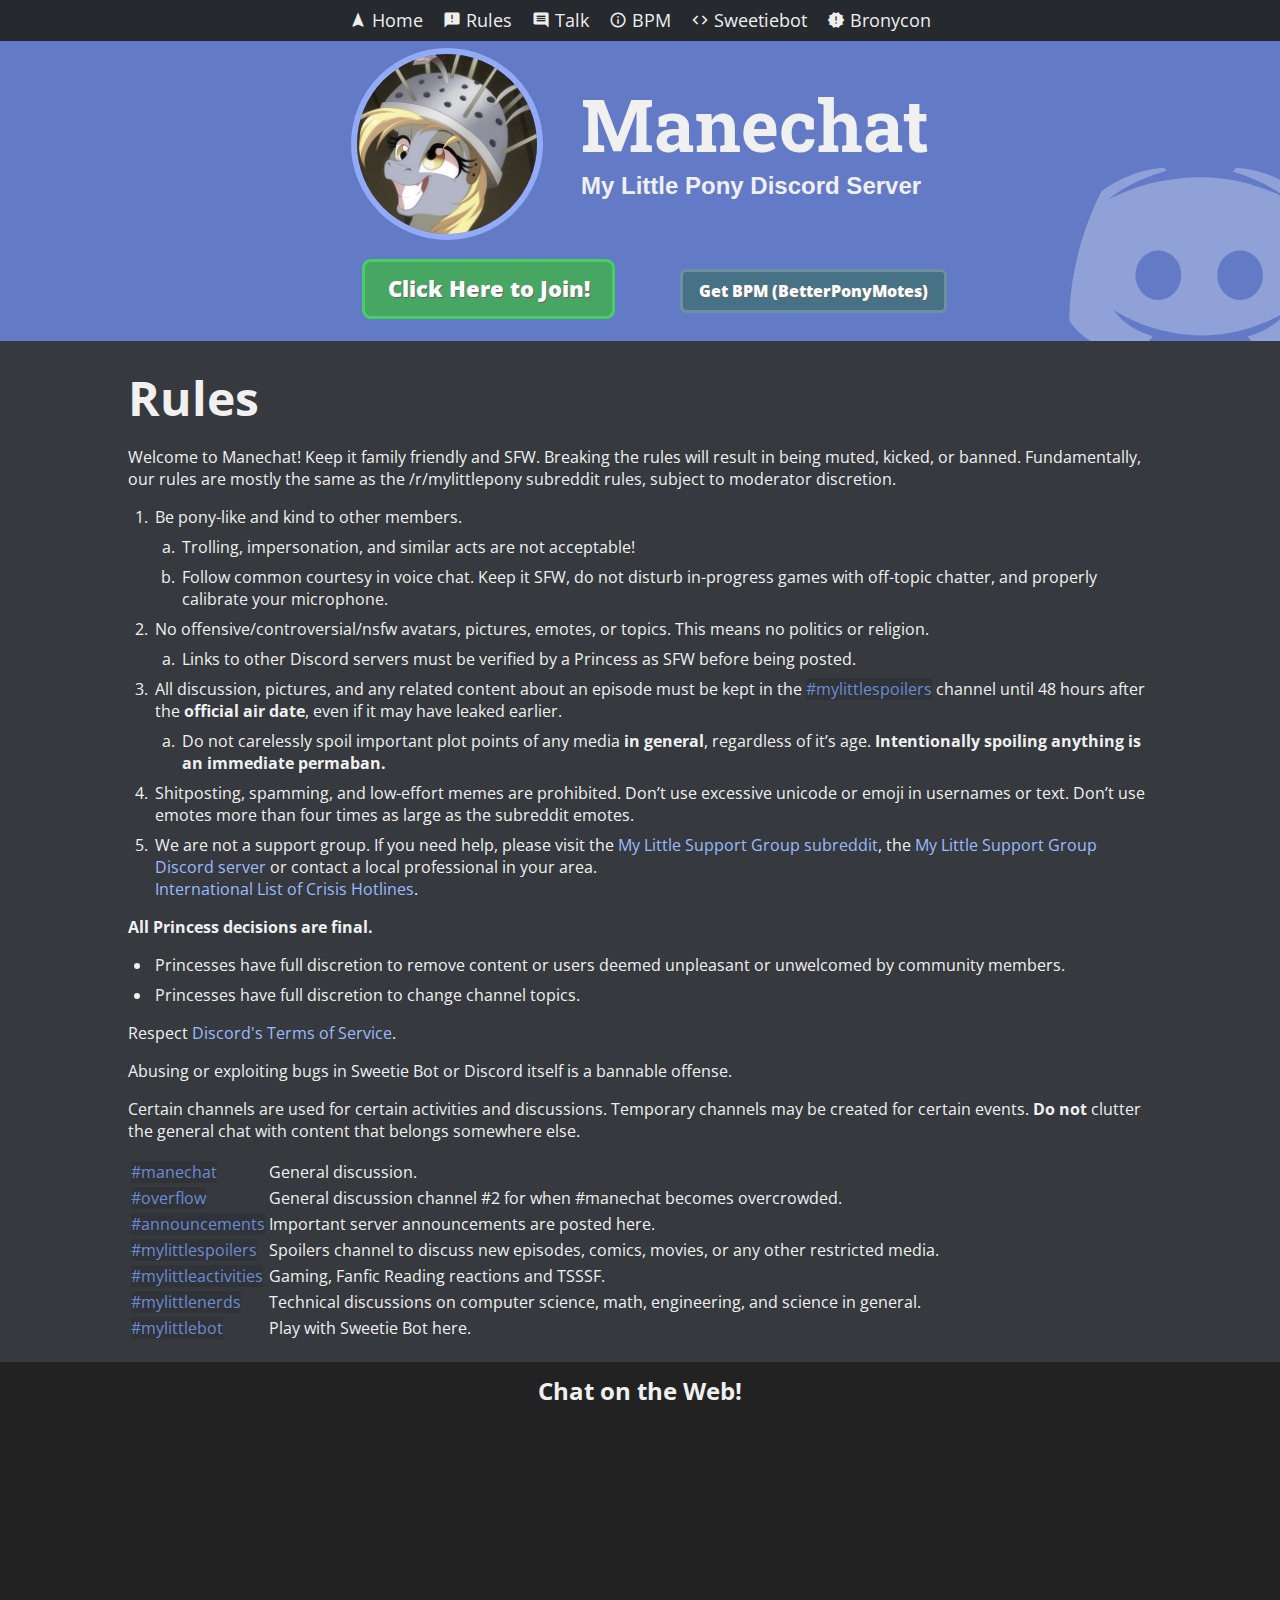
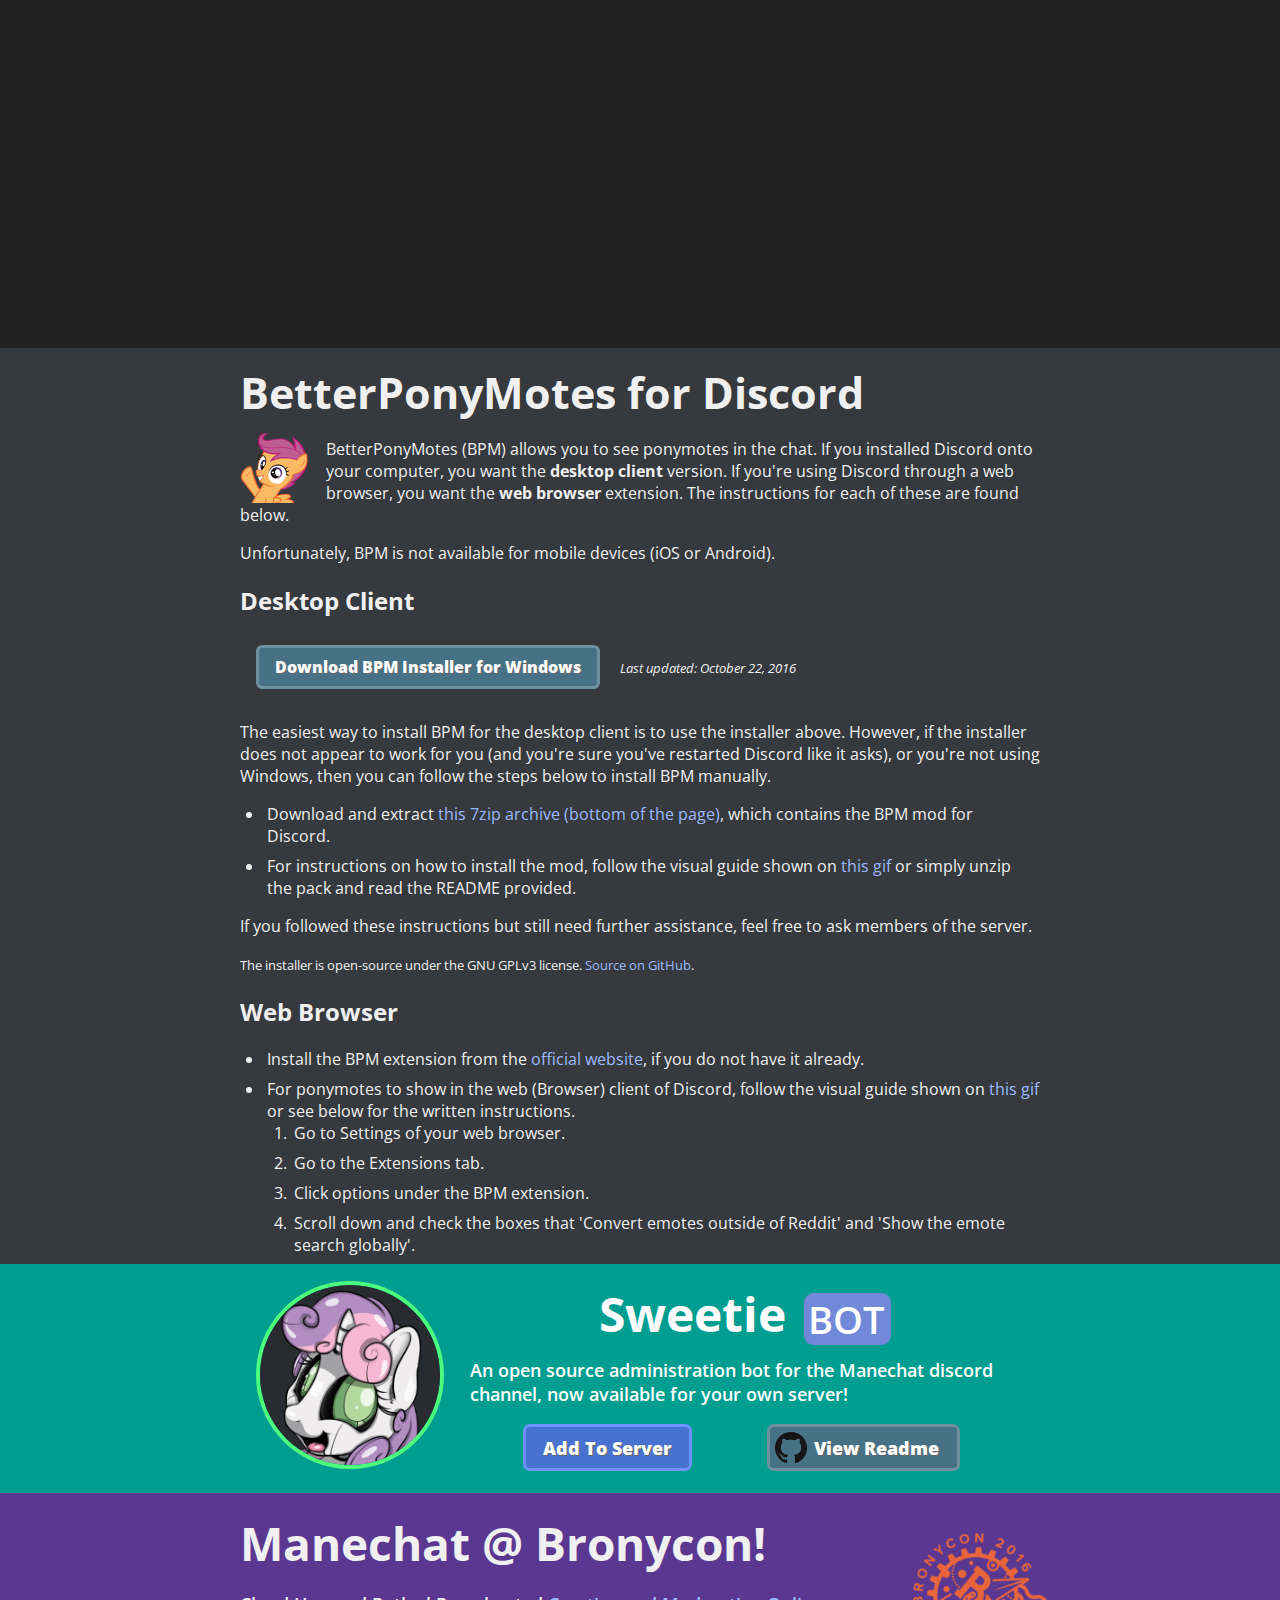
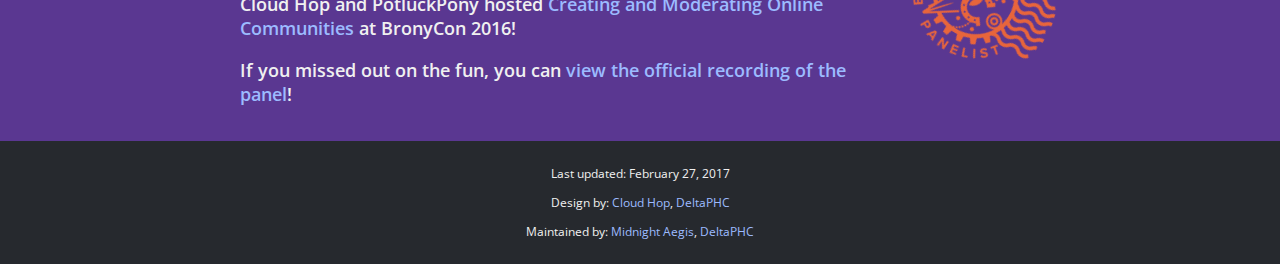
<file: index.html>
<!DOCTYPE html>

<!--
	These guidelines are collectively decided upon by the "Princesses" and "Night Guard" of the Discord server
	with the intent of supporting a clean, open space for everypony to have fun with fellow bronies without inviting hostilities or "4chan-like" internet culture.
-->

<html>
<head>
	<meta charset="UTF-8">
	<title>Manechat Discord Server</title>
  
	<meta http-equiv="X-UA-Compatible" content="IE=Edge" />
	<meta name="description" content="Manechat Discord Server Homepage" />
	<meta name="copyright" content="Copyright (c)2015 Midnight Aegis" />
	<meta name="viewport" content="width=device-width, initial-scale=1.0, maximum-scale=1" />
	
	<link href='https://fonts.googleapis.com/css?family=Open+Sans:400,600,700' rel='stylesheet' type='text/css'>
	<link href='https://fonts.googleapis.com/css?family=Roboto+Slab:700' rel='stylesheet' type='text/css'>
	<link href="https://fonts.googleapis.com/icon?family=Material+Icons" rel="stylesheet">
	<link rel="stylesheet" href="mane.css">
	
	<script type="text/javascript">
		document.addEventListener('DOMContentLoaded', function() {
			var releasesUrl = 'https://api.github.com/repos/ByzantineFailure/BPM-for-Discord/releases';
			var xhr = new XMLHttpRequest();
			xhr.open('GET', releasesUrl);
			xhr.onreadystatechange = function() {
				if(xhr.readyState != 4) return;
				if(xhr.status !== 200 && xhr.status !== 304) {
					return;
				}
				var response = JSON.parse(xhr.responseText);
				var release = response
					.filter(function(release) {
						return !release.prerelease;
					})
					.sort(function(a, b) {
						var aDate = new Date(a.created_at);
						var bDate = new Date(b.created_at);
						if(aDate > bDate) {
							return -1;
						} else if (bDate > aDate) {
							return 1;
						} else {
							return 0;
						}
					})
					[0];
				document.getElementById('discord-for-bpm-link').href = release.html_url;    
			}
			xhr.send(null);
		});
	</script>
</head>
<body>
	<nav>
		<ul>
			<li id="nav_home"><a href="#home"><i class="material-icons">navigation</i> <p>Home</p></a></li>
			<li id="nav_rules"><a href="#rules"><i class="material-icons">announcement</i> <p>Rules</p></a></li>
			<li id="nav_talk"><a href="#talk"><i class="material-icons">comment</i> <p>Talk</p></a></li>
			<li id="nav_bpm"><a href="#bpm"><i class="material-icons">info_outline</i> <p>BPM</p></a></li>
			<li id="nav_sb"><a href="#sb"><i class="material-icons">code</i> <p>Sweetiebot</p></a></li>
			<li id="nav_bronycon"><a href="#bronycon"><i class="material-icons">new_releases</i> <p>Bronycon</p></a></li>
		</ul>
	</nav>
	
	<header id="home">
		<article>
			<img src="img/derpscience-368.png"></img>
			<div class="discordlogo"></div>
			<h1>Manechat</h1>
			<h2>My Little Pony Discord Server</h2>
		</article>
		<br/>
		<div class="button green"><a href="https://discord.gg/6d5w79Y">Click Here to Join!</a></div>
        <div class="button blue"><a href="#bpm">Get BPM (BetterPonyMotes)</a></div>
	</header>

	<section id="rules">
	<article>
		<h1>Rules</h1>
		<p>Welcome to Manechat! Keep it family friendly and SFW. Breaking the rules will result in being muted, kicked, or banned. Fundamentally, our rules are mostly the same as the /r/mylittlepony subreddit rules, subject to moderator discretion.</p>
		
		<ol>
			<li>Be pony-like and kind to other members.
			<ol type="a">
				<li>Trolling, impersonation, and similar acts are not acceptable!</li>
				<li>Follow common courtesy in voice chat. Keep it SFW, do not disturb in-progress games with off-topic chatter, and properly calibrate your microphone.</li>
			</ol>
			</li>
			
			<li>No offensive/controversial/nsfw avatars, pictures, emotes, or topics. This means no politics or religion.
			<ol type="a">
				<li>Links to other Discord servers must be verified by a Princess as SFW before being posted.</li>
			</ol>
			</li>
			
			<li>All discussion, pictures, and any related content about an episode must be kept in the <span class="channel_name">#mylittlespoilers</span> channel until 48 hours after the <strong>official air date</strong>, even if it may have leaked earlier.
			<ol type="a">
				<li>Do not carelessly spoil important plot points of any media <strong>in general</strong>, regardless of it’s age. <strong>Intentionally spoiling anything is an immediate permaban.</strong></li>
			</ol>
			</li>
			
			<li>Shitposting, spamming, and low-effort memes are prohibited. Don’t use excessive unicode or emoji in usernames or text. Don’t use emotes more than four times as large as the subreddit emotes.</li>
			
			<li>We are not a support group. If you need help, please visit the <a href="https://www.reddit.com/r/mylittlesupportgroup">My Little Support Group subreddit</a>, the <a href="https://discord.gg/0i3tTVbTo6cyvyPe">My Little Support Group Discord server</a> or contact a local professional in your area.
				<br/>
				<a href="https://www.reddit.com/r/SWResources/comments/2dnji0/hotline_numbers/">International List of Crisis Hotlines</a>.
			</li>
		</ol>

		<p><strong>All Princess decisions are final.</strong>
			<ul>
				<li>Princesses have full discretion to remove content or users deemed unpleasant or unwelcomed by community members.</li>
				<li>Princesses have full discretion to change channel topics.</li>
			</ul>
		</p>
	
		<p>Respect <a href="https://discordapp.com/tos">Discord's Terms of Service</a>.</p>
		
		<p>Abusing or exploiting bugs in Sweetie Bot or Discord itself is a bannable offense.</p>
			
		<p>Certain channels are used for certain activities and discussions. Temporary channels may be created for certain events. <strong>Do not</strong> clutter the general chat with content that belongs somewhere else.<br>
			<table>
				<tr><td><span class="channel_name">#manechat</span></td> <td>General discussion.</td> </tr>
				<tr><td><span class="channel_name">#overflow</span></td> <td>General discussion channel #2 for when #manechat becomes overcrowded.</td> </tr>
				<tr><td><span class="channel_name">#announcements</span></td> <td>Important server announcements are posted here.</td> </tr>
				<tr><td><span class="channel_name">#mylittlespoilers</span></td> <td>Spoilers channel to discuss new episodes, comics, movies, or any other restricted media.</td> </tr>
				<tr><td><span class="channel_name">#mylittleactivities</span></td> <td>Gaming, Fanfic Reading reactions and TSSSF.</td> </tr>
				<tr><td><span class="channel_name">#mylittlenerds</span></td> <td>Technical discussions on computer science, math, engineering, and science in general.</td> </tr>
				<tr><td><span class="channel_name">#mylittlebot</span></td> <td>Play with Sweetie Bot here.</td> </tr>
			</table>
		</p>
	</article>
	</section>
	
	<section id="talk">
	<article>
		<h2>Chat on the Web!</H2>
		<iframe src="https://discordapp.com/widget?id=98609319519453184&theme=dark" width="100%" height="500" style="max-width:650px;margin-bottom:1em;" allowtransparency="true" frameborder="0"></iframe>
	</article>
	</section>
	
	<section id="bpm">
	<article>
		<h1><span class="large">BetterPonyMotes</span><span class="small">BPM</span> for Discord</h1>
		
		<img src="img/scootacheer.png" alt="" style="float:left;margin-right:1em;" />
		<p>BetterPonyMotes (BPM) allows you to see ponymotes in the chat. If you installed Discord onto your computer, you want the <strong>desktop client</strong> version. If you're using Discord through a web browser, you want the <strong>web browser</strong> extension. The instructions for each of these are found below.</p>

		<p>Unfortunately, BPM is not available for mobile devices (iOS or Android).</p>

		<h2>Desktop Client</h2>
		<div class="button blue"><a href="https://github.com/deltaphc/DiscordBPMToolkit/releases/download/v16.10.22/DiscordBPMToolkit.exe">Download BPM Installer for Windows</a></div>
		<span><em><small>Last updated: October 22, 2016</small></em></span>
		<p>The easiest way to install BPM for the desktop client is to use the installer above. However, if the installer does not appear to work for you (and you're sure you've restarted Discord like it asks), or you're not using Windows, then you can follow the steps below to install BPM manually.</p>
		<ul>
			<li>Download and extract <a id="discord-for-bpm-link" href="https://github.com/ByzantineFailure/BPM-for-Discord/releases/latest">this 7zip archive (bottom of the page)</a>, which contains the BPM mod for Discord.</li>
			<li>For instructions on how to install the mod, follow the visual guide shown on <a href="https://goo.gl/2I2R1B">this gif</a> or simply unzip the pack and read the README provided.</li>
		</ul>
        <p>If you followed these instructions but still need further assistance, feel free to ask members of the server.</p>
		<p><small>The installer is open-source under the GNU GPLv3 license. <a href="https://github.com/deltaphc/DiscordBPMToolkit">Source on GitHub</a>.</small></p>
		
		<h2>Web Browser</h2>
		<ul>
			<li>Install the BPM extension from the <a href="https://ponymotes.net/bpm/">official website</a>, if you do not have it already.</li>
			<li>For ponymotes to show in the web (Browser) client of Discord, follow the visual guide shown on <a href="https://goo.gl/ru3LZ7">this gif</a> or see below for the written instructions.
			<ol>
				<li>Go to Settings of your web browser.</li>
				<li>Go to the Extensions tab.</li>
				<li>Click options under the BPM extension.</li>
				<li>Scroll down and check the boxes that 'Convert emotes outside of Reddit' and 'Show the emote search globally'.</li>
  			</ol>
  			</li>
  		</ul>
	</article>
	</section>
	
	<section id="sb">
	<article>
	<span>
		<img src="img/sb.png" alt="Avatar" title="Sweetie Bot" style="height:180px;width:180px;" />
		<h1>Sweetie <span>bot</span></h1>
		<div class="pad">An open source administration bot for the Manechat discord channel, now available for your own server!
			<br/>
			<div class="button cyan"><a href="https://discordapp.com/oauth2/authorize?client_id=171790139712864257&scope=bot&permissions=0">Add To Server</a></div>
			<div class="button blue" style="background: #477286 url('img/github.png') 5px 5px no-repeat;padding-left:35px;"><a href="https://github.com/blackhole12/sweetiebot#readme">View Readme</a></div>
		</div>
	</span>
	</article>
	</section>
	
	<section id="bronycon">
	<article>
		<img src="img/bc16panelist.png" class="stamp" alt="Bronycon Panelist" />
		<h1>Manechat @ Bronycon!</h1>
		<p>Cloud Hop and PotluckPony hosted <a href="http://bronycon.org/events/schedule/">Creating and Moderating Online Communities</a> at BronyCon 2016!</p>
		<p>If you missed out on the fun, you can <a href="https://www.youtube.com/watch?v=6EGm6xqMtTo">view the official recording of the panel</a>!</p>
	</article>
	</section>
	
	<footer>
		<p>Last updated: February 27, 2017</p>
		<p>Design by: <a href="https://github.com/blackhole12/">Cloud Hop</a>, <a href="https://github.com/deltaphc">DeltaPHC</a></p>
        <p>Maintained by: <a href="https://tallonra.in/">Midnight Aegis</a>, <a href="https://github.com/deltaphc">DeltaPHC</a></p>
	</footer>
</body>
</html>

<!-- [](/sbstare) FlutterDash is best pony. -->
</file>
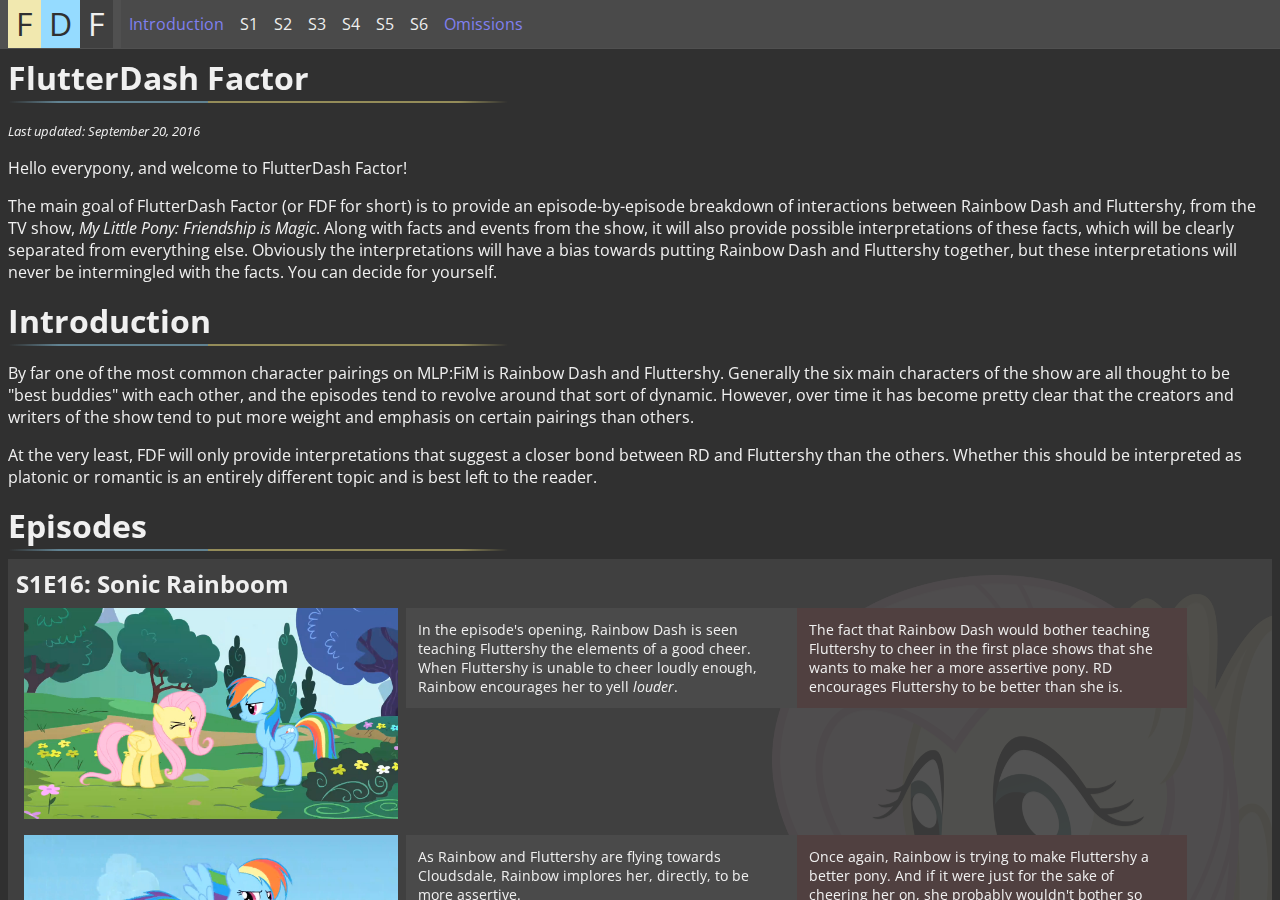
<file: FlutterDash/index.html>
<!DOCTYPE html>

<html>
<head>
	<meta charset="utf-8">
	<title>FlutterDash Factor</title>
	<link rel="shortcut icon" href="favicon.ico">
	<link rel="stylesheet" href="fdf.css">
</head>
<body>
	<nav>
		<ul>
			<li id="navlogo"><a href="#top"><span class="yellowback">F</span><span class="blueback">D</span><span class="greyback">F</span></a></li>
			<li><a href="#intro">Introduction</a></li>
			<li>S1
				<ul>
					<li><a href="#s1e16">S1E16: Sonic Rainboom</a></li>
					<li><a href="#s1e23">S1E23: Cutie Mark Chronicles</a></li>
				</ul>
			</li>
			<li>S2
				<ul>
					<li><a href="#s2e07">S2E07: May the Best Pet Win!</a></li>
					<li><a href="#s2e10">S2E10: Secret of my Excess</a></li>
					<li><a href="#s2e15">S2E15: The Super Speedy Cider Squeezy 6000</a></li>
					<li><a href="#s2e21">S2E21: Dragon Quest</a></li>
					<li><a href="#s2e22">S2E22: Hurricane Fluttershy</a></li>
				</ul>
			</li>
			<li>S3
				<ul>
					<li><a href="#s3e10">S3E10: Keep Calm and Flutter On</a></li>
				</ul>
			</li>
			<li>S4
				<ul>
					<li><a href="#s4e04">S4E04: Daring Don't</a></li>
					<li><a href="#s4e22">S4E22: Trade Ya</a></li>
				</ul>
			</li>
			<li>S5
				<ul>
					<li><a href="#s5e05">S5E05: Tanks for the Memories</a></li>
					<li><a href="#s5e25">S5E25: The Cutie Re-mark, Part 1</a></li>
				</ul>
			</li>
			<li>S6
				<ul>
					<li><a href="#s6e02">S6E02: The Crystalling, Part 2</a></li>
					<li><a href="#s6e07">S6E07: Newbie Dash</a></li>
					<li><a href="#s6e08">S6E08: A Hearth's Warming Tail</a></li>
					<li><a href="#s6e11">S6E11: Flutter Brutter</a></li>
				</ul>
			</li>
			<li><a href="#omissions">Omissions</a></li>
		</ul>
	</nav>

	<section id="content">

	<header id="top">
		<h1>FlutterDash Factor</h1>
		<p><small><em>Last updated: September 20, 2016</em></small></p>
		<p>Hello everypony, and welcome to FlutterDash Factor!</p>
		<p>The main goal of FlutterDash Factor (or FDF for short) is to provide an episode-by-episode breakdown of interactions between Rainbow Dash and Fluttershy, from the TV show, <em>My Little Pony: Friendship is Magic</em>. Along with facts and events from the show, it will also provide possible interpretations of these facts, which will be clearly separated from everything else. Obviously the interpretations will have a bias towards putting Rainbow Dash and Fluttershy together, but these interpretations will never be intermingled with the facts. You can decide for yourself.</p>
	</header>
	
	<section id="intro">
		<h1>Introduction</h1>
		<p>By far one of the most common character pairings on MLP:FiM is Rainbow Dash and Fluttershy. Generally the six main characters of the show are all thought to be "best buddies" with each other, and the episodes tend to revolve around that sort of dynamic. However, over time it has become pretty clear that the creators and writers of the show tend to put more weight and emphasis on certain pairings than others.</p>
		<p>At the very least, FDF will only provide interpretations that suggest a closer bond between RD and Fluttershy than the others. Whether this should be interpreted as platonic or romantic is an entirely different topic and is best left to the reader.</p>
	</section>
	
	<section id="episodes">
		<h1>Episodes</h1>
		
		<article class="episode" id="s1e16">
			<h2>S1E16: Sonic Rainboom</h2>
			<section class="point">
				<img src="img/s01e16-01.jpg" title="Yaay!">
				<section class="facts">
					<p>In the episode's opening, Rainbow Dash is seen teaching Fluttershy the elements of a good cheer. When Fluttershy is unable to cheer loudly enough, Rainbow encourages her to yell <em>louder</em>.</p>
				</section>
				<section class="interpretation">
					<p>The fact that Rainbow Dash would bother teaching Fluttershy to cheer in the first place shows that she wants to make her a more assertive pony. RD encourages Fluttershy to be better than she is.</p>
				</section>
			</section>
			<section class="point">
				<img src="img/s01e16-02.jpg" title="You've got to learn to be more assertive, Fluttershy! Don't be afraid to speak up.">
				<section class="facts">
					<p>As Rainbow and Fluttershy are flying towards Cloudsdale, Rainbow implores her, directly, to be more assertive.</p>
				</section>
				<section class="interpretation">
					<p>Once again, Rainbow is trying to make Fluttershy a better pony. And if it were just for the sake of cheering her on, she probably wouldn't bother so much compared to any of the other five.</p>
				</section>
			</section>
			<section class="point">
				<img src="img/s01e16-03.jpg" title="A SONIC RAINBOOM! SHE DID IT! SHE DID IT! WOOOO!">
				<section class="facts">
					<p>When Rainbow is finally able to pull off a Sonic Rainboom, Fluttershy starts hopping up and down joyously while cheering more loudly than she's done before.</p>
				</section>
				<section class="interpretation">
					<p>In any other context this kind of cheering would seem out of character for Fluttershy, but it's very much understandable given the extenuating circumstances in the episode. But besides that, Fluttershy is the only one flipping out, while the other three are simply gawking in astonishment.</p>
				</section>
			</section>
		</article>

		<article class="episode" id="s1e23">
			<h2>S1E23: Cutie Mark Chronicles</h2>
			<section class="point">
				<img src="img/s01e23-01.jpg" title="Leave her alone!">
				<section class="facts">
					<p>When the CMC go around town and find out the cutie mark stories of the Mane 6, they come across Fluttershy. She mentions that Rainbow Dash stood up to bullies who were making fun of her at Summer Flight Camp. It is also implied that Fluttershy and Rainbow Dash knew each other and were perhaps friends since they were fillies.</p>
				</section>
				<section class="interpretation">
					<p>While it's not unreasonable to think that Rainbow Dash could have stood up for any of her friends, there's also the fact that the three bullies in Flight Camp were likely there from the start. They've probably bullied others before. We have no idea at this point if Rainbow Dash ever stood up to them off-screen (until later in season 5), but for the moment it's clear that Rainbow cares about Fluttershy enough to go through the effort of winning a race just to defend her honor. It would have been enough for her just to tell them off, but Rainbow went the extra mile.</p>
				</section>
			</section>
		</article>

		<article class="episode" id="s2e07">
			<h2>S2E07: May the Best Pet Win!</h2>
			<section class="point">
				<img src="img/s02e07-01.jpg" title="Really?! You really want a pet? Really?! Because I've got so many wonderful choices at my house!">
				<section class="facts">
					<p>When Rainbow Dash mentions that she's considering adopting a pet, Fluttershy excitedly tells her that she has a lot of choices at her home.</p>
				</section>
				<section class="interpretation">
					<p>Fluttershy doesn't typically get <em>this</em> excited about anything, which we've seen in Sonic Rainboom. It's only when Rainbow does something that she doesn't expect, like perform a Sonic Rainboom, or show interest in wanting a pet, that she breaks out of her normally calm demeanor. She also never gets this excited for what any of the other five do.</p>
				</section>
			</section>
			<section class="point">
				<img src="img/s02e07-02.jpg" title="I have so many wonderful choices, just wait you will see! (boop)">
				<section class="facts">
					<p>Fluttershy and Rainbow Dash break into a duet that has them figuring out the perfect pet for RD.</p>
				</section>
				<section class="interpretation">
					<p>Nose boops happen every so often with others, but it's still a subtle sign of a close bond between two ponies. But ignoring that, at the beginning of the song we have Fluttershy singing "Rainbow <em>my dear</em>, I cannot express my deliiight". This is the only time in the show that this happens, but Fluttershy specifically calls her "my dear". Another sign of closeness. You could argue that Fluttershy would call anypony such a thing, but as of yet it hasn't happened to anypony except Rainbow.</p>
				</section>
			</section>
			<section class="point">
				<img src="img/s02e07-03.jpg" title="I have plenty of wonderful creatures who soar in the skyyyy!">
				<section class="facts">
					<p>Fluttershy and Rainbow Dash continue on with their duet, with Rainbow increasingly wanting a pet who can fly and keep up with her speed.</p>
				</section>
				<section class="interpretation">
					<p>Besides the obvious hoof around Rainbow's shoulders, there is also Fluttershy's insistence at finding Rainbow a pet. Rainbow even shows signs of giving up and walking away, but Fluttershy <em>insists</em> and keeps looking for more options.</p>
				</section>
			</section>
		</article>

		<article class="episode" id="s2e10">
			<h2>S2E10: Secret of my Excess</h2>
			<section class="point">
				<img src="img/s02e10-01.jpg" title="Pinkie: Somepony do something! / RD: On it!">
				<section class="facts">
					<p>As Rarity and Spike start plummeting towards the ground, Rainbow jumps into action and specifically drags along Fluttershy to help.</p>
				</section>
				<section class="interpretation">
					<p>It is clear from Fluttershy's expression that she's very reluctant to do this, but Rainbow drags her along anyway. She could have called upon any other pegasus in Ponyville to help out, one that wasn't so shy and reserved, but she didn't. This is but one example of Rainbow pushing Fluttershy to be more than she is.</p>
				</section>
			</section>
			<section class="point">
				<img src="img/s02e10-02.jpg" title="Rainbow: (glare intensifies)">
				<section class="facts">
					<p>As Rainbow and Fluttershy are rushing towards Rarity and Spike, Fluttershy is barely registering what's going on, but soon accepts it.</p>
				</section>
				<section class="interpretation">
					<p>As soon as Fluttershy realises what's going on, she gives a sheepish expression to Rainbow, to which she responds with a glare. Rainbow doesn't like to stand for Fluttershy's meekness in times when there are bigger issues at hand. But even knowing how meek Fluttershy is, Rainbow still went along with this plan because she believed that Fluttershy was capable of helping out.</p>
				</section>
			</section>
		</article>

		<article class="episode" id="s2e15">
			<h2>S2E15: The Super Speedy Cider Squeezy 6000</h2>
			<section class="point">
				<img src="img/s02e15-01.jpg" title="C'mon, Fluttershy! Cider season's about to start!">
				<section class="facts">
					<p>At the beginning of the episode, Rainbow Dash crashes into Fluttershy's cottage and starts frantically alterting her to the start of cider season.</p>
				</section>
				<section class="interpretation">
					<p>Fluttershy has no emotional investment in cider season like Rainbow Dash does. She's not even aware of any problems. But Rainbow sepcifically flies into her cottage just to get her out of bed, for seemingly no reason. She could have pulled away any other pony in the town, but she picked Fluttershy, likely because she's the closest to her and knew that Fluttershy would listen and not object.</p>
					<p>Additionally, we see another example of Rainbow not caring much for Fluttershy's meekness after she pulls the blanket off.</p>
				</section>
			</section>
			<section class="point">
				<img src="img/s02e15-02.jpg" title="She always ends up ahead of us in line, and they always run out of cider!">
				<section class="facts">
					<p>Rainbow Dash forces Fluttershy out of her home and starts telling her how Pinkie Pie takes over every cider season.</p>
				</section>
				<section class="interpretation">
					<p>Fluttershy, even if she listens to Rainbow's problems, doesn't actually care for her problem in the same way. She's almost apathetic about it, but of course goes along with it because they're close friends.</p>
					<p>And of course there's the position of Rainbow's hoof, there. Careful where you place that, RD!</p>
				</section>
			</section>
		</article>

		<article class="episode" id="s2e21">
			<h2>S2E21: Dragon Quest</h2>
			<section class="point">
				<img src="img/s02e21-01.jpg" title="There's nothing fun about dragons! Scary, yes. Fun, no!">
				<section class="facts">
					<p>Rainbow Dash is seen attempting to drag Fluttershy out of her cottage in order to see the dragon migration.</p>
				</section>
				<section class="interpretation">
					<p>Fluttershy's dragon phobia is prominently shown in the Dragonshy episode, and everypony is aware of it. Despite that, Rainbow tries to force her out of her cottage because she believes that she can get over her fear.</p>
				</section>
			</section>
			<section class="point">
				<img src="img/s02e21-02.jpg" title="Twilight: Do you really want to pass up a chance like that? / Fluttershy: Now that you put it that way... yes!">
				<section class="facts">
					<p>Despite Rainbow Dash's and Twilight's efforts, Fluttershy continues to subbornly refuse to attend the dragon migration out of her fear of dragons.</p>
				</section>
				<section class="interpretation">
					<p>Even with Fluttershy continuously refusing to attend, Rainbow Dash refuses to give up. Any other of the Mane 6 wouldn't try to push Fluttershy so much to do something that she obviously doesn't want to do, and Rainbow is only doing it because she thinks Fluttershy can be better than that.</p>
				</section>
			</section>
			<section class="point">
				<img src="img/s02e21-03.jpg" title="Look, Fluttershy. I watched that boring butterfly migration with you. So now it's your turn to watch the dragon migration with me. You owe me!">
				<section class="facts">
					<p>Rainbow Dash mentions to Fluttershy that she had previously dragged Rainbow along to see a butterfly migration, believing that Fluttershy should now see the dragon migration in return.</p>
				</section>
				<section class="interpretation">
					<p>The fact that Rainbow agreed to attend the butterfly migration with Fluttershy suggests that their bond is close enough that they would humor each other's interests, however different they might be, just to keep the other pony happy.</p>
				</section>
			</section>
			<section class="point">
				<img src="img/s02e21-04.jpg" title="I... said... NO!">
				<section class="facts">
					<p>Fluttershy actively rebels against Rainbow Dash's request, knocking her down and leaping out of the cottage in the opposite direction. Rainbow Dash lets her go.</p>
				</section>
				<section class="interpretation">
					<p>Even Rainbow Dash knows when to give up. As much as she wanted Fluttershy to go, there's only so much she could do with such resistance. Even still, Rainbow doesn't get mad at her.</p>
				</section>
			</section>
		</article>

		<article class="episode" id="s2e22">
			<h2>S2E22: Hurricane Fluttershy</h2>
			<section class="point">
				<img src="img/s02e22-01.jpg" title="You too, Fluttershy. C'mon, let's go.">
				<section class="facts">
					<p>Rainbow Dash sees through Fluttershy's disguise as a tree and pushes her to the pegasi meeting in the library.</p>
				</section>
				<section class="interpretation">
					<p>Rainbow Dash knows Fluttershy well enough to notice that she's disguised as a tree. Not wanting her to be so scared of tornado duty, she pushes her to go since nopony else will.</p>
				</section>
			</section>
			<section class="point">
				<img src="img/s02e22-02.jpg" title="Y'know, there's only one cure for pony pox. COOOLD WATER!">
				<section class="facts">
					<p>Not fooled by Fluttershy's fake illness, Rainbow Dash dumps cold water on her to "cure" her.</p>
				</section>
				<section class="interpretation">
					<p>Even though Fluttershy is technically trying to lie, Rainbow doesn't take offense to it and instead reveals the farce because she wants Fluttershy to do what she needs to do. She understands that Fluttershy is just scared rather than a liar.</p>
				</section>
			</section>
			<section class="point">
				<img src="img/s02e22-03.jpg" title="C'mon now. What's going on?">
				<section class="facts">
					<p>After revealing Fluttershy's "illness", Rainbow asks her what's really going on.</p>
				</section>
				<section class="interpretation">
					<p>There is a notable tone shift in Rainbow's voice when she asks Fluttershy's what's going on. It turns into the tone of a concerned friend, and it's a softer tone that Rainbow knows she needs to adopt when talking to Fluttershy specifically.</p>
				</section>
			</section>
			<section class="point">
				<img src="img/s02e22-04.jpg" title="SUCK IT UP, FLUTTERSHY! This is no time for... I mean...">
				<section class="facts">
					<p>After Fluttershy tells her story of her peers making fun of her at Flight Camp, Rainbow Dash initially takes a harsh tone afterwards, but then corrects herself.</p>
				</section>
				<section class="interpretation">
					<p>Rainbow knows that Fluttershy is a softie and changes her tone mid-conversation to match it. It's a profound moment that signifies just how much Rainbow knows and cares about Fluttershy and how sensitive she is.</p>
				</section>
			</section>
			<section class="point">
				<img src="img/s02e22-05.jpg" title="I'll do it. / You will?! / I will. / You're game?! / I'm game!">
				<section class="facts">
					<p>After Fluttershy initially refuses to do tornado duty, Rainbow starts to fly away dejected. Fluttershy then has a change of heart and decides to go through with it.</p>
				</section>
				<section class="interpretation">
					<p>As soon as Rainbow starts to fly away in defeat, Fluttershy appears concerned. Her change of heart shows that she knows how much this means to Rainbow, so she goes through with tornado duty despite her own reluctance.</p>
				</section>
			</section>
			<section class="point">
				<img src="img/s02e22-06.jpg" title="Great job, Fluttershy. You measured uhh... uhh... point five.">
				<section class="facts">
					<p>When Fluttershy first attempts to measure her wing speed, it turns out to be exceptionally low.</p>
				</section>
				<section class="interpretation">
					<p>Both Twilight and Rainbow don't want to tell her the truth about her wing speed, but Rainbow is the one who speaks up. She knows that Fluttershy would take it the wrong way if the wing speed were too low, and specifically said "point five" to make it seem larger than it was, in order to spare her feelings.</p>
				</section>
			</section>
			<section class="point">
				<img src="img/s02e22-07.jpg" title=":(">
				<section class="facts">
					<p>After Fluttershy runs away, Rainbow tries to comfort her, but ends up unsuccessful.</p>
				</section>
				<section class="interpretation">
					<p>Rainbow's attempts to comfort Fluttershy are in vain at this point. But it's clear how much she cares about her. In this snapshot Rainbow is very clearly concerned and wants to chase after her, but knows that she needs time to herself. Still, she's disappointed and saddened that Fluttershy is so distressed.</p>
				</section>
			</section>
			<section class="point">
				<img src="img/s02e22-08.jpg" title=":D">
				<section class="facts">
					<p>After Fluttershy goes through some tough training, she returns to remeasure her wing speed.</p>
				</section>
				<section class="interpretation">
					<p>Rainbow is clearly very glad that Fluttershy came back on her own. You can see a mix of surprise and delight on her face.</p>
				</section>
			</section>
			<section class="point">
				<img src="img/s02e22-09.jpg" title="So you won't fly with 10.0 wingpower. Every bit counts!">
				<section class="facts">
					<p>Rainbow Dash tries, futily, to reassure Fluttershy that even a small amount of wingpower will make a difference.</p>
				</section>
				<section class="interpretation">
					<p>Rainbow would never accept anything but the best from herself, but despite that she tries to reassure Fluttershy that it doesn't matter so much that her wingpower doesn't match everypony else's. She still wants her to shine, even if just a little.</p>
				</section>
			</section>
			<section class="point">
				<img src="img/s02e22-10.jpg" title="If only there was a way to lift Fluttershy out of the dumps.">
				<section class="facts">
					<p>Rainbow Dash appears concerned about Fluttershy separately from the impending tornado duty.</p>
				</section>
				<section class="interpretation">
					<p>Spike mentions (tactlessly) that they would still have plenty of wingpower to lift water to Cloudsdale even without Fluttershy. But that doesn't matter to Rainbow Dash right now; all that matters to her is that Fluttershy is in a funk that she's having trouble overcoming, and wishes that she could do something about it.</p>
				</section>
			</section>
			<section class="point">
				<img src="img/s02e22-11.jpg" title="Yeah! We did it. YOU did it!">
				<section class="facts">
					<p>After the success of tornado duty, Rainbow Dash notices Fluttershy still going and stops her with a cloud, and then congratuates her.</p>
				</section>
				<section class="interpretation">
					<p>Obviously a hug can be shared between nearly anypony, but this one was built up throughout the episode. A simple thing, but it shows how much Rainbow cares and appreciates what Fluttershy was able to do.</p>
				</section>
			</section>
			<section class="point">
				<img src="img/s02e22-12.jpg" title="If you wanna talk guts, then you gotta give it to my number one flyer. Fluttershy! Let's hear it for Fluttershy!">
				<section class="facts">
					<p>After Spitfire congratulates Rainbow Dash on a job well done, Rainbow instead transfers credit to Fluttershy.</p>
				</section>
				<section class="interpretation">
					<p>Rainbow Dash has always liked to hog the spotlight, but she cares enough about Fluttershy that she's willing to give all the credit and attention to her.</p>
				</section>
			</section>
		</article>

		<article class="episode" id="s3e10">
			<h2>S3E10: Keep Calm and Flutter On</h2>
			<section class="point">
				<img src="img/s03e10-01.jpg" title="Oh come on now, Dashie. You're not even giving this a chance!">
				<section class="facts">
					<p>For the first time in the series, Fluttershy gives Rainbow Dash the nickname, "Dashie", saying it in casual conversation.</p>
				</section>
				<section class="interpretation">
					<p>These sorts of "pet names" are typically reserved for closer friends. None of the other Mane 6 call her Dashie, except for Pinkie Pie (who is bubbly and affectionate towards everypony). Rainbow Dash makes no objection to being called this name from Fluttershy, despite it being a cutesy and arguably uncool name.</p>
				</section>
			</section>
			<section class="point">
				<img src="img/s03e10-02.jpg" title="You see what I'm saying, right Fluttershy?">
				<section class="facts">
					<p>As Discord teases the other five at the tea party, Rainbow Dash steps up and tries to convince Fluttershy that Discord is manipulating her.</p>
				</section>
				<section class="interpretation">
					<p>While this technically could have happened with any of the other five, Rainbow Dash is the one who decided to speak up and convince Fluttershy to not trust Discord. Rainbow cares enough that she doesn't want to see Discord taking advantage of Fluttershy's kind nature.</p>
				</section>
			</section>
		</article>

		<article class="episode" id="s4e04">
			<h2>S4E04: Daring Don't</h2>
			<section class="point">
				<img src="img/s04e04-01.jpg" title="Four more months, four more months! I bet you're excited, huh?">
				<section class="facts">
					<p>Excited about the upcoming Daring Do book, Rainbow Dash shares her enthusiasm with Fluttershy and asks if she's excited too.</p>
				</section>
				<section class="interpretation">
					<p>Similar to Super Speedy Cider Squeezy 6000, Rainbow first goes to Fluttershy to share her excitement about a Daring Do book coming in four months, even though Fluttershy isn't as nearly as big of a fan as she is. And, as another parallel to the aformentioned episode, Fluttershy doesn't even know why she should be excited at first. Yet another example of a closer bond between the two since Rainbow could have talked to any other pony.</p>
				</section>
			</section>
		</article>

		<article class="episode" id="s4e22">
			<h2>S4E22: Trade Ya</h2>
			<section class="point">
				<img src="img/s04e22-01.jpg" title="I did want to trade this bear call I bought for a bird whistle, but getting that book seems so important to you!">
				<section class="facts">
					<p>After stating that the hardcover first edition of a Daring Do can only be found at this exchange, Fluttershy offers to help, putting her own interest in Traders' Exchange aside.</p>
				</section>
				<section class="interpretation">
					<p>Although all of the other five appeared concerned, Fluttershy is the one who stepped up to help Rainbow Dash, while sacrificing her own potential enjoyment of the Exchange. This indicates a bond deep enough that Fluttershy is willing to make Rainbow happy despite herself.</p>
				</section>
			</section>
			<section class="point">
				<img src="img/s04e22-02.jpg" title="But, how is Rainbow Dash going to get the book that she really wants?">
				<section class="facts">
					<p>Fluttershy speaks on behalf of Rainbow when she becomes mildly distraight at the thought of not getting the Daring Do book.</p>
				</section>
				<section class="interpretation">
					<p>This is shown a few times throughout the episode, but Fluttershy and Rainbow often share the same emotions and reactions to the events of the Traders' Exchange. Here, Fluttershy looks over and emphathizes with Rainbow's plight, prompting her to speak up.</p>
				</section>
			</section>
			<section class="point">
				<img src="img/s04e22-03.jpg" title="AHHHHH">
				<section class="facts">
					<p>Rainbow Dash and Fluttershy scream in unison after their the crystal chalice disintegrates.</p>
				</section>
				<section class="interpretation">
					<p>Even though Fluttershy isn't as nearly as interested in the ultimate goal of the Daring Do book, she's still invested enough in Rainbow Dash in order to share in the emotion of seeing an essential item fall to pieces.</p>
				</section>
			</section>
			<section class="point">
				<img src="img/s04e22-04.jpg" title="Um, well, maybe you shouldn't get one of those? ...you know, unless you really want to.">
				<section class="facts">
					<p>Fluttershy attempts to prevent a trade, but her shyness makes her back away. Rainbow Dash notices and decides to fly back.</p>
				</section>
				<section class="interpretation">
					<p>Although Rainbow Dash obviously gets frustrated at this, she doesn't get mad. She knows Fluttershy well enough that getting mad isn't the answer. Instead, she compromises.</p>
				</section>
			</section>
			<section class="point">
				<img src="img/s04e22-05.jpg" title="You go. I'll stay here.">
				<section class="facts">
					<p>After flying down and telling the guy to "beat it", she switches places with Fluttershy.</p>
				</section>
				<section class="interpretation">
					<p>Rainbow Dash is only frustrated for a brief moment before calmly telling Fluttershy to go find out what kind of chicken to get. She respects Fluttershy's limited ability to respond to hostility and instead just makes a compromise without causing any fuss.</p>
				</section>
			</section>
			<section class="point">
				<img src="img/s04e22-06.jpg" title="(horse cooking noises)">
				<section class="facts">
					<p>Rainbow Dash and Fluttershy team up in order to speed through the burger stand line.</p>
				</section>
				<section class="interpretation">
					<p>Here, it is shown that Rainbow Dash and Fluttershy can work well as a team, accomplishing a task towards a shared goal.</p>
				</section>
			</section>
			<section class="point">
				<img src="img/s04e22-07.jpg" title="Of course. It's just a bear call. There's nothing that I could have traded it for that's more valuable to me than you.">
				<section class="facts">
					<p>After using her bear call to clear the crowd in front of the booth holding the Daring Do book, she drops it as Rainbow drags her and the Orthros to the booth.</p>
				</section>
				<section class="interpretation">
					<p>Fluttershy outright states that Rainbow Dash is far more valuable to her than a bear call. While this would be true of any two good friends, it still shows how Fluttershy was willing to sacrifice her own interest in the Exchange for the purpose of making Rainbow happy.</p>
				</section>
			</section>
			<section class="point">
				<img src="img/s04e22-08.jpg" title="But... if that is what you really want...">
				<section class="facts">
					<p>As Rainbow is distracted with the Daring Do book, she ends up giving away Fluttershy into extended Orthros training.</p>
				</section>
				<section class="interpretation">
					<p>Often times Fluttershy can be kind of a fault. She likes Rainbow enough that she would be willing to be away from Ponyville for "who knows how long" just so Rainbow can get what she wants. This is a kind of sacrifice that few ponies would be willing to make, even for a friend.</p>
				</section>
			</section>
			<section class="point">
				<img src="img/s04e22-10.jpg" title="Oh no. What did I do?">
				<section class="facts">
					<p>After realizing what she just did, Rainbow Dash instantly feels regret for her decision.</p>
				</section>
				<section class="interpretation">
					<p>As much as Rainbow wants her first edition Daring Do book, she knows that it could never be more valuable than a friend, especially when it comes to Fluttershy.</p>
				</section>
			</section>
			<section class="point">
				<img src="img/s04e22-11.jpg" title="I need you to say a trade wasn't fair. Fast!">
				<section class="facts">
					<p>Rainbow Dash asks Twilight to judge the trade she just made for the Daring Do book.</p>
				</section>
				<section class="interpretation">
					<p>Even after Twilight says that the trade was technically fair, Rainbow admits that she was wrong, relaying the value of a friend. Fluttershy smiles at this.</p>
				</section>
			</section>
			<section class="point">
				<img src="img/s04e22-12.jpg" title="I did want that book. A lot. I said I wanted it more than anything in all of Equestria. But there's no thing that's worth as much to me as a friend.">
				<section class="facts">
					<p>After convincing the other mare to call off the trade, Rainbow Dash and Fluttershy go into a hug.</p>
				</section>
				<section class="interpretation">
					<p>Rainbow hugs Fluttershy rather enthusiastically. They're both quite glad to be with each other again.</p>
				</section>
			</section>
			<section class="point">
				<img src="img/s04e22-13.jpg" title="You both gave up what you wanted, to do something for each other. That's the coolest thing a friend can do. -I- know. (wink)">
				<section class="facts">
					<p>Rainbow Dash relays the lesson the episode, saying that giving up something you want for a friend is one of the best things you can do.</p>
				</section>
				<section class="interpretation">
					<p>As Rainbow winks over at Fluttershy, she smiles back at her. A simple gesture between friends, but a smile like that tends to be quite telling when it comes to level of respect and appreciation.</p>
				</section>
			</section>
			<section class="point">
				<img src="img/s04e22-14.jpg" title="Even better! Because I can read this one with all my friends!">
				<section class="facts">
					<p>Twilight hands Rainbow Dash her paperback copy of the previously sought Daring Do book. She starts reading it to her friends.</p>
				</section>
				<section class="interpretation">
					<p>As Rainbow says "friends", she hugs Fluttershy and nopony else. This could be due to their proximity to each other, but typically the Mane 6 go for group hugs. Not this time.</p>
				</section>
			</section>
		</article>

		<article class="episode" id="s5e05">
			<h2>S5E05: Tanks for the Memories</h2>
			<section class="point">
				<img src="img/s05e05-01.jpg" title="Rainbow Dash. Your Winter is going to be... petless!">
				<section class="facts">
					<p>Knowing that Rainbow Dash won't get over Tank having to hibernate until she lets out her emotions, Fluttershy tells her plainly and bluntly that she'll have to spend Winter without her pet.</p>
				</section>
				<section class="interpretation">
					<p>Fluttershy shows some tough love towards Rainbow Dash. She knows Rainbow to the point where she knows she can take such an approach without her getting offended by it. None of the other four think of this approach, and it's something Fluttershy would typically avoid with any other pony.</p>
				</section>
			</section>
			<section class="point">
				<img src="img/s05e05-02.jpg" title="Feeling better?">
				<section class="facts">
					<p>After letting Rainbow cry for some time, Fluttershy interjects after Rainbow appears to calm down.</p>
				</section>
				<section class="interpretation">
					<p>Even after a display of tough love, Fluttershy, of course, isn't cruel. She follows up and sees if Rainbow is okay.</p>
				</section>
			</section>
			<section class="point">
				<img src="img/s05e05-03.jpg" title="Oh... you poor, poor thing.">
				<section class="facts">
					<p>As Rainbow continues to cry, Fluttershy goes in and comforts her with a cuddle.</p>
				</section>
				<section class="interpretation">
					<p>While the interpretation should be obvious, I'll go ahead regardless. This would be the first time in the series where we see Fluttershy and Rainbow this close to each other. Granted, while comforting a distraught friend in this manner isn't indicative of something unique between these two, it's something that the other four could have done already by this point. But Fluttershy is the one who knows that Rainbow wouldn't object to this. Rarity later goes in only because Fluttershy starts crying, and Pinkie because Twilight is an emotionless robot.</p>
					<p>Also, I'm pretty sure I have diabetes at this point.</p>
				</section>
			</section>
		</article>

		<article class="episode" id="s5e25">
			<h2>S5E25: The Cutie Re-mark, Part 1</h2>
			<section class="point">
				<img src="img/s05e25-01.jpg" title="Look, I don't have time for your silly ships.">
				<section class="facts">
					<p>"But... who in tarnation is Pinkiebow and FlutterDash?"</p>
				</section>
				<section class="interpretation">
					<p>'nuff said.</p>
				</section>
			</section>
		</article>

		<article class="episode" id="s6e02">
			<h2>S6E02: The Crystalling, Part 2</h2>
			<section class="point">
				<img src="img/s06e02-01.jpg" title="*pet pet*">
				<section class="facts">
					<p>Applejack, Fluttershy, and Rainbow Dash try to convince the citizens of the Crystal Empire to stay inside. Rainbow states that she's pretty sure the Crystalling isn't happening, and after the citizens get excited for what they think is a fireworks show, Rainbow lowers to the ground in defeat.</p>
				</section>
				<section class="interpretation">
					<p>Right after Rainbow Dash lowers to the ground, defeated by the citizens' stubborness, Fluttershy consoles her by petting her mane, to which Rainbow Dash does not object. Rainbow Dash is not known to be a particularly affectionate pony, though this has changed over the seasons. In any case, Fluttershy's instinct to pet her shows a deeper bond since she has not shown that kind of affection for the others.</p>
				</section>
			</section>
		</article>

		<article class="episode" id="s6e07">
			<h2>S6E07: Newbie Dash</h2>
			<section class="point">
				<img src="img/s06e07-01.jpg" title="Rainbow Craaash! Rainbow Craaash!">
				<section class="facts">
					<p>A flashback scene taking place at Flight Camp shows the origin of the nickname "Rainbow Crash." Rainbow Dash misperforms a stunt and ends up crashing into a garbage can, prompting most of her audience to laugh at her. Fluttershy is seen in the background not joining in on the laughter.</p>
				</section>
				<section class="interpretation">
					<p>The fact that Fluttershy does not join in on making fun of Rainbow is perhaps an indication that they were already friends. It can also simply be an expression of Fluttershy's character; she's not one to make fun of others, especially since others have made fun of her as well. Either way, this would be a good sign for friendship between the two, and would serve as common ground.</p>
				</section>
			</section>
		</article>

		<article class="episode" id="s6e08">
			<h2>S6E08: A Hearth's Warming Tail</h2>
			<section class="point">
				<img src="img/s06e08-01.jpg" title="The chill wind blows, making a show. Snowflakes aglow!">
				<section class="facts">
					<p>Rainbow Dash and Fluttershy sing together on a small part of the introduction song as they share an overlooking cloud.</p>
				</section>
				<section class="interpretation">
					<p>It's important to note that any two pegasi could have handled the clouds over Twilight's castle, but Rainbow and Fluttershy specifically decided to do it together. Moreover, they share a cloud as they complete their work. They are quite clearly comfortable around each other.</p>
				</section>
			</section>
		</article>

		<article class="episode" id="s6e11">
			<h2>S6E11: Flutter Brutter</h2>
			<section class="point">
				<img src="img/s06e11-01.jpg" title="And it was super awesome of you to invite me too! Things have been so busy with the Wonderbolts lately, it's great to get a chance to relax some place quiet.">
				<section class="facts">
					<p>Fluttershy and Rainbow Dash are invited over for lunch at the home of Fluttershy's parents.</p>
				</section>
				<section class="interpretation">
					<p>Up until now, we've not heard anything about Fluttershy's family, but the fact that they invited Rainbow Dash suggests that she has perhaps been there before. This is further suggested by Rainbow Dash when she mentions that she likes to be some place quiet after being busy with the Wonderbolts. Then, a little later in the scene, Rainbow relays a memory of Zephyr Breeze that had taken place before the events of the episode.</p>
				</section>
			</section>
			<section class="point">
				<img src="img/s06e11-02.jpg" title="Zeph was just telling me the ins and outs of mane therapy training.">
				<section class="facts">
					<p>Rainbow Dash appears uninterested as Zephyr Breeze sits next to him and relays his experiences in mane therapy training.</p>
				</section>
				<section class="interpretation">
					<p>Throughout the episode, Zephyr keeps suggesting that Rainbow has some kind of crush on him, but she does not reciporicate or entertain this thought, and instead immediately vents to Fluttershy as she walks in. This shows that Rainbow is more willing to be open with her than with Zephyr.</p>
				</section>
			</section>
			<section class="point">
				<img src="img/s06e11-03.jpg" title="I know you weren't expecting to see your brother, but you've been kind of quiet. Even for you.">
				<section class="facts">
					<p>Rainbow Dash points out plainly to Fluttershy that she has been quieter than usual.</p>
				</section>
				<section class="interpretation">
					<p>Rainbow Dash knows Fluttershy well enough that she knows how quiet she should be, and expresses concern when things seem off. This also gives off the suggestion that they do indeed keep each other company pretty regularly, which is further shown by the fact that they're still together here even after leaving her house.</p>
				</section>
			</section>
			<section class="point">
				<img src="img/s06e11-04.jpg" title="She's a bit... peeved.">
				<section class="facts">
					<p>After Fluttershy points out that she's "peeved" at the situation with her brother, Rainbow Dash relays the story to Applejack and Pinkie Pie.</p>
				</section>
				<section class="interpretation">
					<p>Rainbow Dash gets some mild entertainment from hearing Fluttershy swear (at least, what is considered a swear in Equestria). Applejack asks if Zephyr is having another one of his "extended stays", which means that this has happened before, and that Rainbow Dash is all too familiar with it. This provides further implication that Rainbow has spent a lot of time around Fluttershy and her family.</p>
				</section>
			</section>
			<section class="point">
				<img src="img/s06e11-05.jpg" title="Where's Zeph gonna go now?">
				<section class="facts">
					<p>After standing up for her parents and convincing them to make their son move out, Fluttershy and Rainbow Dash have a brief talk about it in Fluttershy's cottage before Zephyr appears at her doorstep.</p>
				</section>
				<section class="interpretation">
					<p>Yet again, Rainbow Dash is seen hanging around Fluttershy while also showing concern for her family issues. Typically, according to Rainbow Dash's character, this sort of stuff would bore her and drive her away, but she is clearly invested in Fluttershy and her family, and is willing to go through these hurdles with her (at least until Zephyr tries to flirt again).</p>
				</section>
			</section>
			<section class="point">
				<img src="img/s06e11-06.jpg" title="*frustrated sigh*">
				<section class="facts">
					<p>After Zephyr fails to complete two different jobs, Rainbow Dash lays out her plan for a job at Wonderbolts Headquarters. She gives a frustrated sigh as Zephyr interprets this as a way for Rainbow to spend more time with him.</p>
				</section>
				<section class="interpretation">
					<p>Both Rainbow Dash and Fluttershy express disapproval as Zephyr makes his off-handed remarks towards Rainbow. By this point it can be perhaps reasonably assumed that Rainbow and Fluttershy are closer to each other than either of them with Zephyr.</p>
				</section>
			</section>
			<section class="point">
				<img src="img/s06e11-07.jpg" title="Aw, cheer up, Fluttershy! I know it was hard. But you did the right thing.">
				<section class="facts">
					<p>Fluttershy becomes a bit depressed after having to kick her brother out of her house. Rainbow Dash tries to reassure her that she did the right thing.</p>
				</section>
				<section class="interpretation">
					<p>Yet again, Rainbow Dash sticks around to give Fluttershy some encouragement in her decisions. Throughout the show, Rainbow has never shown this level of concern for family issues with anypony else. Moreover, it's pretty clear that she wants to see Fluttershy happy whenever she can help it.</p>
				</section>
			</section>
			<section class="point">
				<img src="img/s06e11-08.jpg" title="I can't let him live like this.">
				<section class="facts">
					<p>After hearing about Zephyr attempting to live without a home, Fluttershy and Rainbow Dash go off to see how he's doing. They both agree that they should intervene.</p>
				</section>
				<section class="interpretation">
					<p>While it's a bit obvious that Fluttershy would step in to get her brother back on his hooves, it's a little less obvious that Rainbow Dash would continue to be by her side and help her with such a personal issue. Rainbow Dash is committed to see this to the end.</p>
				</section>
			</section>
			<section class="point">
				<img src="img/s06e11-09.jpg" title="But if you fight through with all of your might, you will find that you can't go wrooong~">
				<section class="facts">
					<p>Fluttershy and Rainbow Dash go into a musical number about overcoming hurdles by perseverance.</p>
				</section>
				<section class="interpretation">
					<p>Fluttershy and Rainbow work together to give Zephyr a bit of encouragment in trying to actually finish something as an important first step in conquering his fear of failure. It's pretty clear that Rainbow and Fluttershy have worked well together in getting through this ordeal.</p>
				</section>
			</section>
			<section class="point">
				<img src="img/s06e11-10.jpg" title="Everypony has times in their lives when their hearts are filled with doubt. / But if you just give it your all, you'll start to work it out.">
				<section class="facts">
					<p>Fluttershy and Rainbow Dash reinforce the lesson of perseverance through the song.</p>
				</section>
				<section class="interpretation">
					<p>In this particular scene, there is a bit of subtle imagery/symbolism going on. The spotlight is on Fluttershy as she mentions and expresses that everypony has a time when they doubt themselves. This could perhaps be a subtle callback to Hurricane Fluttershy, an episode where Fluttershy had to go through her own struggles in self-doubt.</p>
					<p>Meanwhile, Rainbow Dash appears and gives a wink as she mentions that you can work out your problems if you give it your all. This, too, resembles what happened in Hurricane Fluttershy, which is also where Rainbow Dash was heavily involved in Fluttershy's struggle. Fluttershy is seen in the spotlight giving what is perhaps a knowing smile.</p>
				</section>
			</section>
			<section class="point">
				<img src="img/s06e11-11.jpg" title="Have you heard from Zephyr? Is he doing well?">
				<section class="facts">
					<p>Fluttershy's parents suggest that they believe that Rainbow Dash must feel good after pining for Zephyr all this time. Rainbow Dash appears taken aback, and is about to say something before Fluttershy interjects.</p>
				</section>
				<section class="interpretation">
					<p>This would seem like an important point for Rainbow Dash to clear up with Fluttershy's parents, but decides not to as Fluttershy interrupts. This can be taken a number of ways, the most innocent being that Rainbow Dash doesn't want to interrupt the new line of conversation made by Fluttershy.</p>
					<p>Another interpretation is that Rainbow Dash sees this as a bit of a complex and/or conflicting issue for one reason or another. I'll leave that for the reader to decide.</p>
				</section>
			</section>
		</article>
	</section>

	<article id="omissions">
		<h1>Omissions</h1>
		<p>Some episodes of the show containing Rainbow Dash and Fluttershy together have been purposefully omitted for various reasons, which are explained below for each episode.</p>

		<h2>S2E11: Hearth's Warming Eve</h2>
		<p>The Mane 6 are chosen to put on a play depicting the founding of Equestria. Rainbow Dash and Fluttershy play the parts of Commander Hurricane and Private Pansy, respectively. This isn't quite considered FlutterDash interaction because, for one, they were playing characters. Second, out of the Mane 6 they are the only two pegasi. There were no other characters who could have played their parts.</p>

		<h2>S2E26: A Canterlot Wedding, Part 2</h2>
		<p>The fight sequence in this episode contains a scene where Rainbow Dash fights off some changelings and helps Fluttershy up from the ground. Because of the way in which their faces get close to each other, as well as the faint sound effect that plays when this happens, some people have interpreted this as a cleverly hidden kiss.</p>
		<p>It's more likely that there's nothing special going in in this scene. A ton of freeze frames in the show can be taken out of context and be made to look like something they're not.</p>
	</article>

	<footer>
		<p>&copy;2017 DeltaPHC. Contributions from Midnight Aegis.</p>
		<p>Rainbow Dash, Fluttershy, and "My Little Pony" are all characters and/or trademarks owned by Hasbro Inc., and FlutterDash Factor makes no claim of ownership for these trademarks and characters.</p>
	</footer>

	</section>
</body>
</html>
</file>
<file: mane.css>
/* Manechat CSS
   By: Cloud Hop (and maybe DeltaPHC) */

body {
	background: #36393e url('img/rdsalute_bg.png') fixed right bottom no-repeat;
	color: #f0f0f0;
	margin: 2rem 0 0 0;
	font-family: 'Open Sans', Arial, Helvetica, sans-serif;
	min-width: 360px;
	font-size: 16px;
}

a:link {
	color: #9cbbff;
	text-decoration: none;
}

a:hover {
	color: #afcfff;
	text-decoration: underline;
}

a:visited {
	color: #99b;
}
article ol, article ul {
  margin: 0;
  padding: 0 0 0 1.5rem;
}

article ol li, article ul li {
	margin: 0 0 0.5rem 0;
	padding-left: 0.2rem;
}

article ol li ol {
	margin-top: 0.5rem;
}

.channel_name {
	background-color: rgba(0, 0, 0, 0.1);
	color: #6c8bd7;
}

nav {
	backface-visibility: hidden; /* Slight boost in scrolling performance */
	z-index: 9999;
	position: fixed;
	left: 0;
	top: 0;
	right: 0;
}

nav ul {
	text-align: center;
	list-style-type: none;
	margin: 0;
	padding: 0;
	background-color: #26292e;
	overflow: hidden;
}

nav ul p {
	display: inline;
	margin: 0;
	padding: 0;
}

nav ul li .material-icons {
  vertical-align: middle;
	font-size: 100%;
	padding-bottom: 3px;
}

nav ul li {
	font-size: 1.1rem;
	padding: 0.5rem;
	display: inline-block;
}

nav ul li:hover {
	background-color: #444;
	cursor: pointer;
}

nav ul li a:link {
	color: #EEE;
}
nav ul li a:hover {
	text-decoration: none;
	color: #FFF;
}
nav ul li a:visited {
	color: #AAB;
}

header {
	padding: 1em 0 0 0;
	text-align: center;
	background: #637BC7 url('img/discordlogo_mod.svg') bottom right no-repeat;
}
header article img {
	position: absolute;
	border-radius: 104px;
	border: 6px solid #93ABF7;
	height: 180px;
	width: 180px;
}
header article {
	display: inline-block;
	text-align: left;
	height: 200px;
	position:relative;
}
header h1 {
	margin: 0 0 0 230px;
	padding-top: 0.4em;
	font-size: 4.5rem;
	font-family: "Roboto Slab", Helvetica, Arial, sans-serif;
}
header h2 {
	margin: 0 0 0 230px;
	font-family: Whitney,Helvetica Neue,Helvetica,Arial,Lucida Grande,sans-serif;
}
section article {
	padding: 0 1.5em;
}
#talk article {
	text-align: center;
	margin: 0 auto;
	max-width: 650px;
}
#talk {
	background: #222;
}
#talk h2 {
	padding-top: 0.5em;
}
#rules {
}

#rules h1 {
	margin: 0;
	padding-top: 0.5em;
	font-size: 3rem;
}
#rules article {
	margin: 0 auto;
	max-width: 1024px;
}
#bpm {
  overflow: hidden;
}
#bpm h1 {
	margin: 0.35em 0 0.25em 0;
	font-size: 2.7rem;
}
#bpm article {
	margin: 0 auto;
	max-width: 800px;
}
#sb {
	background: #009D91;
	color: #FFF;
}
#sb article {
	margin: 0 auto;
	max-width: 800px;
	font-size: 1.1rem;
	font-weight: 600;
	padding: 1em 0 0.25em 0;
}
#sb article span {
	position:relative;
}
#sb article h1 {
	text-align: center;
	margin: 0 0 0.25em 210px;
	font-size: 3rem;
}
#sb article h1 span {
	background: #7289da;
    font-size: 80%;
    font-weight: 600;
    margin-left: 6px;
    padding: 0 0.2em 0 0.1em;
    border-radius: 0.25em;
    text-transform: uppercase;
    vertical-align: middle;
    line-height: 120%;
}
#sb article span img {
	position: absolute;
	height: auto;
	width: 180px;
	border-radius: 104px;
	border: 4px solid #4CFF7C;
	Left: 16px;
}
#sb article .pad {
	margin-left: 230px;
}
#sb article .pad div {
	margin-top: 1em;
	margin-left: 3em;
}
#bronycon {
	background: #5A3791;
  overflow: hidden;
}
#bronycon article {
	position: relative;
	padding: 1em 1.5em;
	max-width: 800px;
	margin: 0 auto;
	font-size: 1.1rem;
	font-weight: 600;
}
#bronycon article p {
	padding-right: 9rem;
}
#bronycon article h1 {
	font-size: 2.9rem;
	margin: 0;
}
footer {
	font-size: 0.75rem;
	text-align: center;
	background: #26292e;
	padding: 1em 0;	
}

.button {
  display: inline-block;
  margin: 0 0 1em 0;
  text-shadow: 1px 1px #666;
  border-radius: 0.4em;
  padding: 0.5em;
  transition: all 300ms;
}

.button:hover {
  box-shadow: 0px 2px 10px #111;
  
}
.button:active {
  box-shadow: 0px 2px 10px #111;
  transition: all 30ms;
}

.button a {
  padding: 0.5em;
  color: #FFFFFF;
  text-decoration: none;
  font-weight: 900;
}

.blue {
  background: #477286;
  border: 3px solid #6E91A1;
  margin: 0.5em 1em 1em 1em;
}
.blue:hover {
  background: #608090;
}
.blue:active {
  background: #27556C;
}
.green {
  background: #47A662;
  border: 3px solid #47D062;
  font-size: 1.4rem;
  margin: 0.5em 2em 1em 2em;
}
.button a:hover {
	text-decoration: underline;
}
.green:hover {
  background: #50B070;
}
.green:active {
  background: #279C55;
}

.cyan {
  background: #4772CF;
  border: 3px solid #6E91FF;
  margin: 0.5em 1em 0em 1em;
}
.cyan:hover {
  background: #5782DF;
}
.cyan:active {
  background: #27556C;
}

.stamp { position: absolute; top: 45px; right: 10px; transform: rotate(30deg); height: 125px; width: auto; }

#bpm article h1 .small {
  display: none;
}
@media (max-width: 1500px) {
body {
	background-image: none;
}
}
@media (max-width: 740px) {
	.stamp {
		top: 95px;
	}
}
@media (max-width: 630px) {
  header article {
    text-align:center;
  }
  header article img {
    position:relative;
  }
  header h1 {
    padding: 0;
    margin: 0;
  }
  header h2 {
    margin: 0;
  }
  header .green {
    margin-top: 1em;
  }

  nav ul li {
    padding-left: 1em;
    padding-right: 1em;
  }
  nav ul p {
    display: none;
  }
}
@media (max-width: 560px) {
	#sb article .pad div {
		margin-left: 0;
	}
  #sb article .pad {
    margin-left: 0;
  }
  #sb article h1 {
    text-align: center;
    margin-left: 0;
  }
  #sb article {
    text-align:center;
  }
  #sb article span img {
    position:relative;
    left: 0;
  }
}
@media (max-width: 440px) {
  	.stamp {
		top: 10rem;
	}
#bpm article h1 .small {
  display: inline;
}
#bpm article h1 .large {
  display: none;
}
}
</file>
<file: FlutterDash/fdf.css>
/* Main stylesheet for FlutterDash Factor
   Written by: DeltaPHC */

@import url(https://fonts.googleapis.com/css?family=Open+Sans:400,300,700);

body {
	margin: 0;
	padding: 0;
	background-color: #303030;
	color: #f0f0f0;
	font-family: 'Open Sans', Arial, Helvetica, sans-serif;
}

section#content {
	margin: 0;
	padding: 0.5rem;
	position: fixed;
	left: 0;
	top: 3rem;
	right: 0;
	bottom: 0;
	overflow: auto;
	backface-visibility: hidden; /* Boosts scroll performance on slower machines */
}

nav {
	position: fixed;
	left: 0;
	top: 0;
	right: 0;
	height: 3rem;
	line-height: 3rem;
	border-bottom: 1px solid #505050;
	background-color: #4a4a4a;
	z-index: 9999;
}

nav ul {
	margin: 0;
	padding: 0;
	line-height: 3rem;
	height: 3rem;
	list-style-type: none;
	overflow: hidden;
}

nav ul li {
	margin: 0;
	padding: 0 0.5rem 0 0.5rem;
	float: left;
	line-height: 3rem;
	height: 3rem;
}

nav ul li:hover {
	background-color: #505050;
	cursor: pointer;
}

nav ul li ul {
	display: none;
}

nav ul li:hover ul {
	display: block;
	margin: 0 0 0 -0.5rem;
	padding: 0;
	background-color: #4a4a4a;
	position: absolute;
	width: 400px;
	height: auto;
	list-style-type: none;
	border: 1px solid #505050;
}

nav ul li:hover ul li {
	float: none;
	display: block;
	line-height: 1rem;
	height: auto;
	margin: 0;
	padding: 0.5rem;
}

nav li#navlogo {
	line-height: 3rem;
}

nav li#navlogo a, nav li#navlogo a:hover {
	text-decoration: none;
	color: #f0f0f0;
}

nav li#navlogo span {
	margin: 0;
	padding: 0.5rem;
	font-size: 2rem;
}

nav li#navlogo .yellowback {
	background-color: #F1E8AF;
	color: #303030;
}

nav li#navlogo .blueback {
	background-color: #95DBFF;
	color: #303030;
}

nav li#navlogo .greyback {
	background-color: #404040;
}

footer {
	margin-top: 2rem;
	font-size: 0.8rem;
}

a {
	color: #8080f0;
	text-decoration: none;
}

a:hover {
	text-decoration: underline;
}

h1, h2, h3, h4, h5, h6 {
	background-image: url(img/HeadingLine.png);
	background-repeat: no-repeat;
	background-position: left bottom;
	margin: 0;
	padding: 0 0 4px 0;
}

h1 { font-size: 2rem; }
h2 { font-size: 1.5rem; }
h3 { font-size: 1rem; }
h4 { font-size: 0.5rem; }
h5 { font-size: 0.3rem; }
h6 { font-size: 0.2rem; }

section.episodes {
	
}

article.episode h2 {
	background-image: none;
	padding: 0;
}

article.episode {
	clear: both;
	background-color: #404040;
	padding: 0.5rem;
	margin-top: 0.5rem;
	margin-bottom: 0.5rem;
}

article.episode:nth-of-type(odd) {
	background-image: url(img/FluttershyBG.png);
	background-repeat: no-repeat;
	background-position: right 16px;
}

article.episode:nth-of-type(even) {
	background-image: url(img/RainbowDashBG.png);
	background-repeat: no-repeat;
	background-position: right 16px;
}

article.episode:after {
	content: "";
	display: table;
	clear: both;
}

section.point {
	font-size: 0.85rem;
	clear: both;
}

section.point img {
	width: 30%;
	float: left;
	margin: 0.5rem;
}

section.point p {
	padding: 0;
	margin: 0.25rem;
}

section.facts {
	width: 30%;
	float: left;
	margin: 0.5rem 0 0 0;
	padding: 0.5rem;
	background-color: #4a4a4a;
}

section.interpretation {
	width: 30%;
	float: left;
	margin: 0.5rem 0 0 0;
	padding: 0.5rem;
	background-color: #504040;
}
</file>
